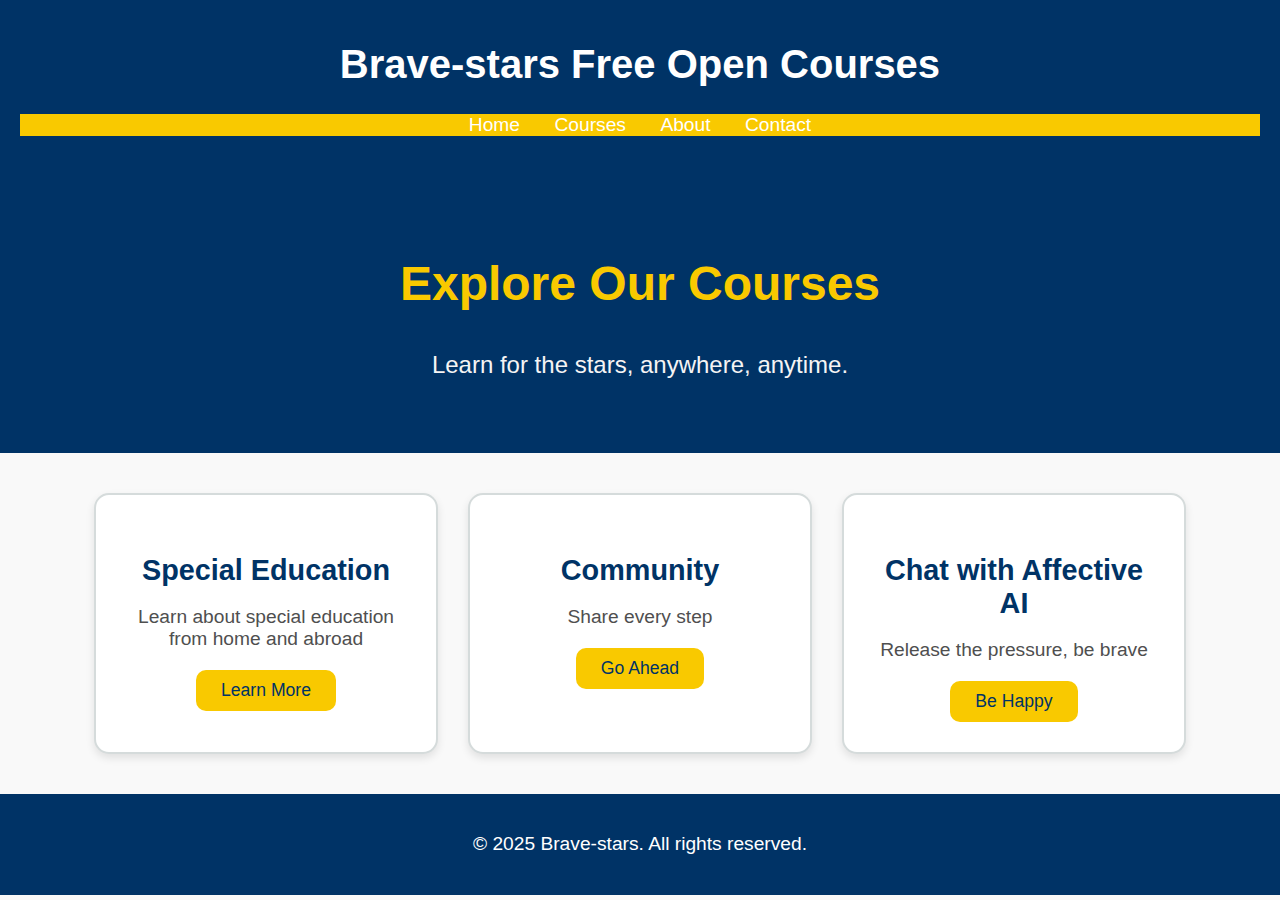
<file: my-website/index.html>
<!DOCTYPE html>
<html lang="en">
<head>
    <meta charset="UTF-8">
    <meta name="viewport" content="width=device-width, initial-scale=1.0">
    <title>Brave-stars Free Open Courses</title>
    <link rel="stylesheet" href="style.css"> <!-- 链接到外部 CSS 文件 -->
</head>
<body>
    <!-- 页面头部 -->
    <header>
        <nav>
            <div class="logo">
                <h1>Brave-stars Free Open Courses</h1>
            </div>
            <ul>
                <li><a href="#">Home</a></li>
                <li><a href="#">Courses</a></li>
                <li><a href="#">About</a></li>
                <li><a href="#">Contact</a></li>
            </ul>
        </nav>
    </header>

    <!-- 主横幅 -->
    <section class="main-banner">
        <h2>Explore Our Courses</h2>
        <p>Learn for the stars, anywhere, anytime.</p>
    </section>

    <!-- 课程部分 -->
    <section class="courses">
        <div class="course-card">
            <h3>Special Education</h3>
            <p>Learn about special education from home and abroad</p>
            <a href="special-education.html">Learn More</a>
        </div>
        <div class="course-card">
            <h3>Community</h3>
            <p>Share every step</p>
            <a href="community.html">Go Ahead</a>
        </div>
        <div class="course-card">
            <h3>Chat with Affective AI</h3>
            <p>Release the pressure, be brave</p>
            <a href="chat-ai.html">Be Happy</a>
        </div>
    </section>

    <!-- 页脚 -->
    <footer>
        <p>&copy; 2025 Brave-stars. All rights reserved.</p>
    </footer>
</body>
</html>
</file>
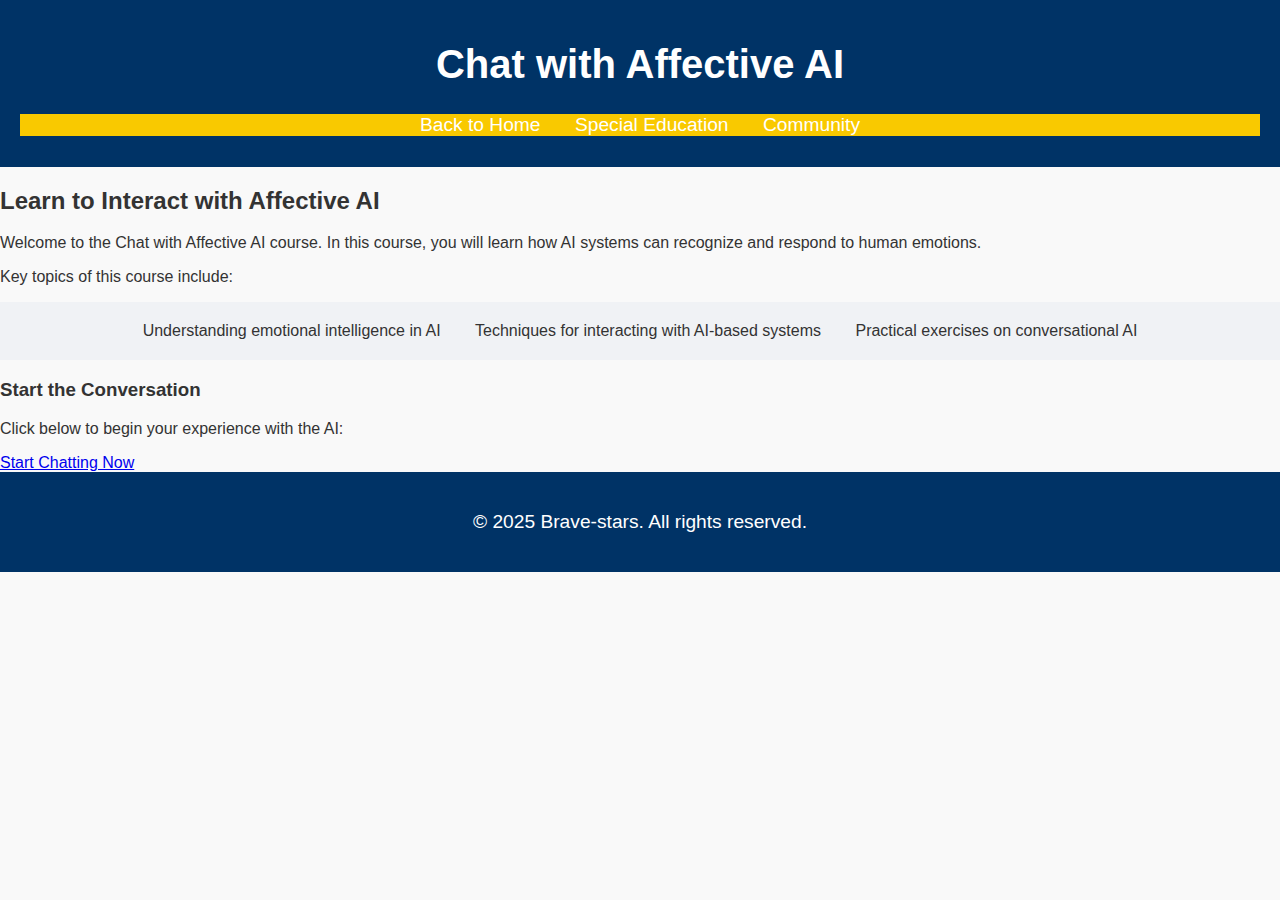
<file: my-website/chatbox.html>
<!DOCTYPE html>
<html lang="en">
<head>
    <meta charset="UTF-8">
    <meta name="viewport" content="width=device-width, initial-scale=1.0">
    <title>Chat with Affective AI</title> <!-- 页面标题 -->
    <link rel="stylesheet" href="style.css"> <!-- 链接到外部 CSS 文件进行样式设置 -->
</head>
<body>
    <!-- 页面头部 -->
    <header>
        <h1>Chat with Affective AI</h1> <!-- 页面主标题 -->
        <nav> <!-- 导航菜单 -->
            <ul>
                <li><a href="index.html">Back to Home</a></li> <!-- 返回首页的链接 -->
                <li><a href="special-education.html">Special Education</a></li> <!-- 跳转到 Special Education 页面 -->
                <li><a href="community.html">Community</a></li> <!-- 跳转到 Community 页面 -->
            </ul>
        </nav>
    </header>

    <!-- 课程内容部分 -->
    <section>
        <h2>Learn to Interact with Affective AI</h2> <!-- 课程副标题 -->
        <p>Welcome to the Chat with Affective AI course. In this course, you will learn how AI systems can recognize and respond to human emotions.</p> <!-- 课程介绍 -->
        <p>Key topics of this course include:</p> <!-- 课程内容简介 -->
        <ul>
            <li>Understanding emotional intelligence in AI</li> <!-- 课程内容一 -->
            <li>Techniques for interacting with AI-based systems</li> <!-- 课程内容二 -->
            <li>Practical exercises on conversational AI</li> <!-- 课程内容三 -->
        </ul>

        <h3>Start the Conversation</h3> <!-- 启动对话的标题 -->
        <p>Click below to begin your experience with the AI:</p> <!-- 启动提示 -->
        <!-- 链接到与 AI 聊天的页面 -->
        <a href="start-chat.html">Start Chatting Now</a>  
    </section>

    <!-- 页面底部 -->
    <footer>
        <p>&copy; 2025 Brave-stars. All rights reserved.</p> <!-- 页脚版权信息 -->
    </footer>
</body>
</html>
</file>
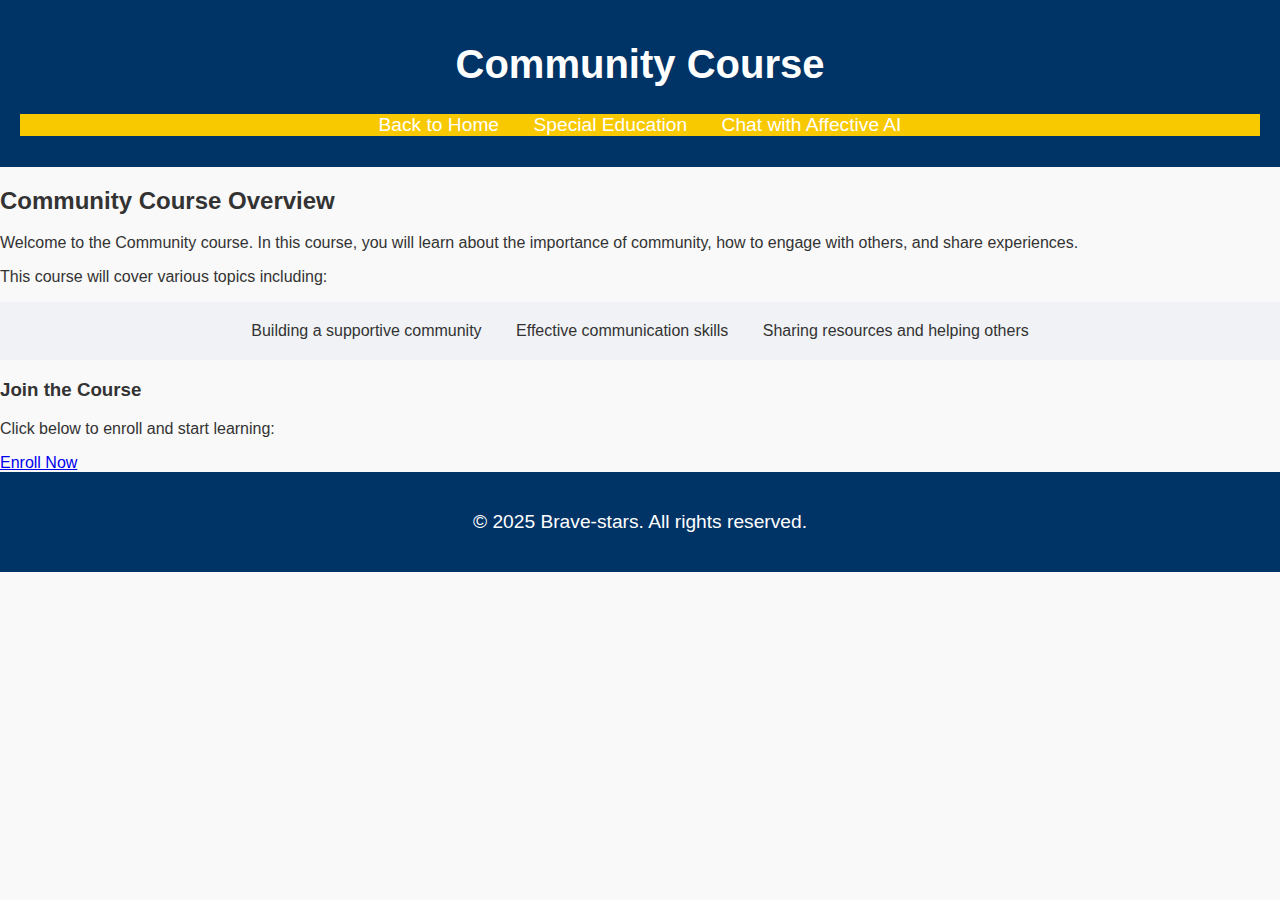
<file: my-website/community.html>
<!DOCTYPE html>
<html lang="en">
<head>
    <meta charset="UTF-8">
    <meta name="viewport" content="width=device-width, initial-scale=1.0">
    <title>Community Course</title> <!-- 页面标题 -->
    <link rel="stylesheet" href="style.css"> <!-- 链接到外部 CSS 文件进行样式设置 -->
</head>
<body>
    <!-- 页面头部 -->
    <header>
        <h1>Community Course</h1> <!-- 页面主标题 -->
        <nav> <!-- 导航菜单 -->
            <ul>
                <li><a href="index.html">Back to Home</a></li> <!-- 返回首页的链接 -->
                <li><a href="special-education.html">Special Education</a></li> <!-- 跳转到 Special Education 页面 -->
                <li><a href="chat-ai.html">Chat with Affective AI</a></li> <!-- 跳转到 Chat with Affective AI 页面 -->
            </ul>
        </nav>
    </header>

    <!-- 课程内容部分 -->
    <section>
        <h2>Community Course Overview</h2> <!-- 课程副标题 -->
        <p>Welcome to the Community course. In this course, you will learn about the importance of community, how to engage with others, and share experiences.</p> <!-- 课程介绍 -->
        <p>This course will cover various topics including:</p> <!-- 课程内容简介 -->
        <ul>
            <li>Building a supportive community</li> <!-- 课程内容一 -->
            <li>Effective communication skills</li> <!-- 课程内容二 -->
            <li>Sharing resources and helping others</li> <!-- 课程内容三 -->
        </ul>

        <h3>Join the Course</h3> <!-- 课程加入标题 -->
        <p>Click below to enroll and start learning:</p> <!-- 加入课程提示 -->
        <!-- 链接到课程报名页面 -->
        <a href="enroll.html">Enroll Now</a>  
    </section>

    <!-- 页面底部 -->
    <footer>
        <p>&copy; 2025 Brave-stars. All rights reserved.</p> <!-- 页脚版权信息 -->
    </footer>
</body>
</html>
</file>
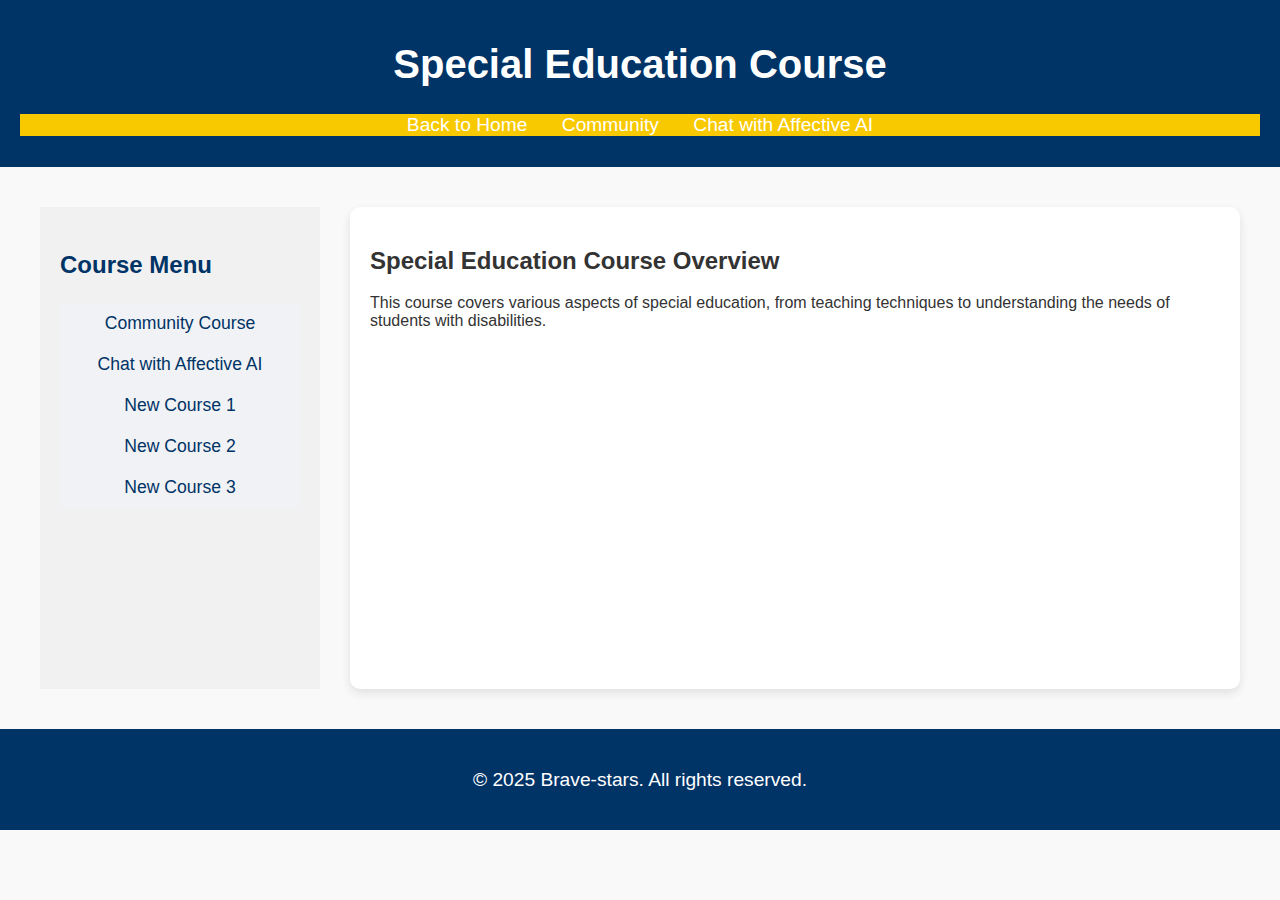
<file: my-website/special-education.html>
<!DOCTYPE html>
<html lang="en">
<head>
    <meta charset="UTF-8">
    <meta name="viewport" content="width=device-width, initial-scale=1.0">
    <title>Special Education Course</title>
    <link rel="stylesheet" href="style.css"> <!-- 链接到样式文件 -->
    <script>
        function changeVideo(course) {
            var iframe = document.getElementById("video-frame");
            // 根据点击的菜单项更新视频
            if(course === 'community') {
                iframe.src = "https://www.youtube.com/embed/VIDEO_ID_1"; // 替换为实际的 YouTube 视频 ID
            } else if(course === 'chat-ai') {
                iframe.src = "https://www.youtube.com/embed/VIDEO_ID_2"; // 替换为实际的 YouTube 视频 ID
            } else if(course === 'new-course-1') {
                iframe.src = "https://www.youtube.com/watch?v=FjXydqBzKF8&list=PLXKQ6-iPJblEio6HKhqKYSj961Fkmx7ip"; // 替换为实际的 YouTube 视频 ID
            } else if(course === 'new-course-2') {
                iframe.src = "https://www.youtube.com/embed/VIDEO_ID_4"; // 替换为实际的 YouTube 视频 ID
            } else if(course === 'new-course-3') {
                iframe.src = "https://www.youtube.com/embed/VIDEO_ID_5"; // 替换为实际的 YouTube 视频 ID
            }
        }
    </script>
</head>
<body>
    <!-- 页面头部 -->
    <header>
        <h1>Special Education Course</h1>
        <nav>
            <ul>
                <li><a href="index.html">Back to Home</a></li>
                <li><a href="community.html">Community</a></li>
                <li><a href="chat-ai.html">Chat with Affective AI</a></li>
            </ul>
        </nav>
    </header>

    <!-- 主体内容部分 -->
    <div class="main-content">
        <!-- 左侧课程菜单 -->
        <div class="sidebar">
            <h3>Course Menu</h3>
            <ul>
                <li><a href="#" onclick="changeVideo('community')">Community Course</a></li>
                <li><a href="#" onclick="changeVideo('chat-ai')">Chat with Affective AI</a></li>
                <li><a href="#" onclick="changeVideo('new-course-1')">New Course 1</a></li>
                <li><a href="#" onclick="changeVideo('new-course-2')">New Course 2</a></li>
                <li><a href="#" onclick="changeVideo('new-course-3')">New Course 3</a></li>
            </ul>
        </div>

        <!-- 右侧视频区域 -->
        <div class="content">
            <h2>Special Education Course Overview</h2>
            <p>This course covers various aspects of special education, from teaching techniques to understanding the needs of students with disabilities.</p>

            <!-- YouTube 视频嵌入部分 -->
            <div class="video-container">
                <iframe id="video-frame" width="560" height="315" src="https://www.youtube.com/embed/VIDEO_ID_1" frameborder="0" allow="accelerometer; autoplay; encrypted-media; gyroscope; picture-in-picture" allowfullscreen></iframe>
            </div>
        </div>
    </div>

    <!-- 页脚 -->
    <footer>
        <p>&copy; 2025 Brave-stars. All rights reserved.</p>
    </footer>
</body>
</html>
</file>
<file: my-website/style.css>
/* 设置页面背景颜色和字体 */
body {
    font-family: 'Arial', sans-serif;
    background-color: #090909; /* 淡灰蓝色背景，更加柔和 */
    color: #333; /* 黑色字体 */
    margin: 0;
    padding: 0;
}

/* 页面头部 */
header {
    background-color: #003366; /* 深蓝色背景 */
    color: rgb(28, 26, 26);
    padding: 15px 20px;
    text-align: center;
}

header h1 {
    font-size: 2.5em;
}

header ul {
    list-style-type: none;
    padding: 0;
    background-color: #f9c900; /* 明亮黄色背景 */
}

header ul li {
    display: inline;
    margin: 0 15px;
}

header ul li a {
    color: #003366; /* 深蓝色字体 */
    text-decoration: none;
    font-size: 1.2em;
}

header ul li a:hover {
    text-decoration: underline;
}

/* 主横幅 */
.main-banner {

    text-align: center;
    background-color: #003366; /* 深蓝色背景 */
    color: #0f0e0e;
    padding: 50px 0;
}

.main-banner h2 {
    font-size: 3em;
    color: #f9c900; /* 黄色文字 */
}

.main-banner p {
    font-size: 1.5em;
    color: #f5f4f4;
}

/* 课程卡片部分 */
.courses {
    display: flex;
    justify-content: center;
    gap: 30px;
    padding: 40px;
    flex-wrap: wrap;
}

.course-card {
    background-color: #ffffff;
    border: 2px solid #d5dbdb; /* 淡灰色边框 */
    border-radius: 15px;
    box-shadow: 0 4px 8px rgba(0, 0, 0, 0.1);
    padding: 30px;
    width: 280px;
    text-align: center;
    transition: transform 0.3s, box-shadow 0.3s;
}

.course-card:hover {
    transform: translateY(-5px);
    box-shadow: 0 6px 15px rgba(0, 0, 0, 0.1);
}

.course-card h3 {
    font-size: 1.8em;
    color: #003366; /* 深蓝色字体 */
    margin-bottom: 15px;
}

.course-card p {
    font-size: 1.2em;
    color: #4f4f4f; /* 深灰色字体 */
    margin-bottom: 20px;
}

.course-card a {
    display: inline-block;
    padding: 10px 25px;
    background-color: #f9c900; /* 黄色按钮 */
    color: #003366; /* 深蓝色字体 */
    text-decoration: none;
    border-radius: 10px;
    font-size: 1.1em;
    transition: background-color 0.3s;
}

.course-card a:hover {
    background-color: #e0a900; /* 按钮悬停时的稍微深色黄色 */
}

/* 页脚 */
footer {
    text-align: center;
    background-color: #003366; /* 深蓝色背景 */
    color: white;
    padding: 20px 0;
    position: relative;
    bottom: 0;
    width: 100%;
    font-size: 1.2em;
}

/* 列表部分，添加在页面其他地方的课程链接 */
ul {
    padding: 20px;
    text-align: center;
    background-color: #f0f2f5; /* 淡灰色背景 */
}

ul li {
    display: inline;
    margin: 0 15px;
}

ul li a {
    color: #003366; /* 深蓝色链接 */
    text-decoration: none;
    font-size: 1.2em;
}

ul li a:hover {
    text-decoration: underline;
}
/* 设置页面背景和字体 */
body {
    font-family: Arial, sans-serif;
    background-color: #f9f9f9; /* 浅灰色背景 */
    color: #333; /* 黑色文字 */
    margin: 0;
    padding: 0;
}

/* 特定页面的样式，只对 special-education 部分有效 */
#special-education-section {
    background-color: #f5f5f5; /* 给特定页面区域设置背景色 */
    padding: 40px; /* 设置内边距 */
}

/* 课程链接部分的样式 */
#special-education-section .course-links {
    display: flex;
    justify-content: center; /* 使课程卡片居中 */
    gap: 20px; /* 设置课程卡片之间的间距 */
    padding: 20px;
    flex-wrap: wrap;
}

#special-education-section .course-card {
    background-color: white;
    border: 1px solid #d5d5d5;
    border-radius: 10px;
    padding: 20px;
    width: 250px; /* 课程卡片的固定宽度 */
    text-align: center;
    box-shadow: 0 4px 10px rgba(0, 0, 0, 0.1);
    transition: transform 0.3s, box-shadow 0.3s;
    flex-shrink: 0; /* 确保卡片不会缩小 */
}

#special-education-section .course-card:hover {
    transform: translateY(-5px);
    box-shadow: 0 8px 15px rgba(0, 0, 0, 0.1);
}

#special-education-section .course-card h4 {
    color: #003366; /* 深蓝色字体 */
}

#special-education-section .course-card a {
    text-decoration: none;
    color: #27ae60; /* 绿色按钮 */
    font-size: 1.2em;
}

#special-education-section .course-card p {
    color: #555;
    font-size: 1em;
    margin-top: 10px;
}

/* 页脚 */
footer {
    text-align: center;
    background-color: #003366; /* 深蓝色背景 */
    color: white;
    padding: 20px 0;
    font-size: 1.2em;
}
/* 设置页面背景颜色和字体 */
body {
    font-family: 'Arial', sans-serif;
    background-color: #f9f9f9; /* 浅灰色背景 */
    color: #333; /* 黑色字体 */
    margin: 0;
    padding: 0;
}

/* 页面头部 */
header {
    background-color: #003366; /* 深蓝色背景 */
    color: white;
    padding: 15px 20px;
    text-align: center;
}

header h1 {
    font-size: 2.5em;
}

header nav ul {
    list-style-type: none;
    padding: 0;
}

header nav ul li {
    display: inline;
    margin: 0 15px;
}

header nav ul li a {
    color: white;
    text-decoration: none;
    font-size: 1.2em;
}

header nav ul li a:hover {
    text-decoration: underline;
}

/* 主内容区域布局 */
.main-content {
    display: flex;
    padding: 40px;
    gap: 30px;
}

/* 左侧导航栏样式 */
.sidebar {
    width: 20%;
    background-color: #f1f1f1;
    padding: 20px;
}

.sidebar h3 {
    font-size: 1.5em;
    color: #003366;
}

/* 使用 Flexbox 布局排列菜单项 */
.sidebar ul {
    list-style-type: none;
    padding: 0;
    display: flex;
    flex-wrap: wrap;
    justify-content: center; /* 居中显示菜单项 */
}

.sidebar ul li {
    margin: 10px 20px; /* 控制菜单项之间的间距 */
    text-align: center; /* 让每个菜单项居中 */
}

.sidebar ul li a {
    color: #003366;
    text-decoration: none;
    font-size: 1.1em;
    display: block;
}

.sidebar ul li a:hover {
    text-decoration: underline;
}

/* 右侧视频区域样式 */
.content {
    flex: 1;
    background-color: white;
    padding: 20px;
    border-radius: 10px;
    box-shadow: 0 4px 10px rgba(0, 0, 0, 0.1);
}

/* 视频容器样式 */
.video-container {
    margin-top: 20px;
    text-align: center;
}

iframe {
    width: 100%;
    max-width: 560px;
    height: 315px;
}

/* 页脚 */
footer {
    text-align: center;
    background-color: #003366;
    color: white;
    padding: 20px 0;
    font-size: 1.2em;
}
</file>
